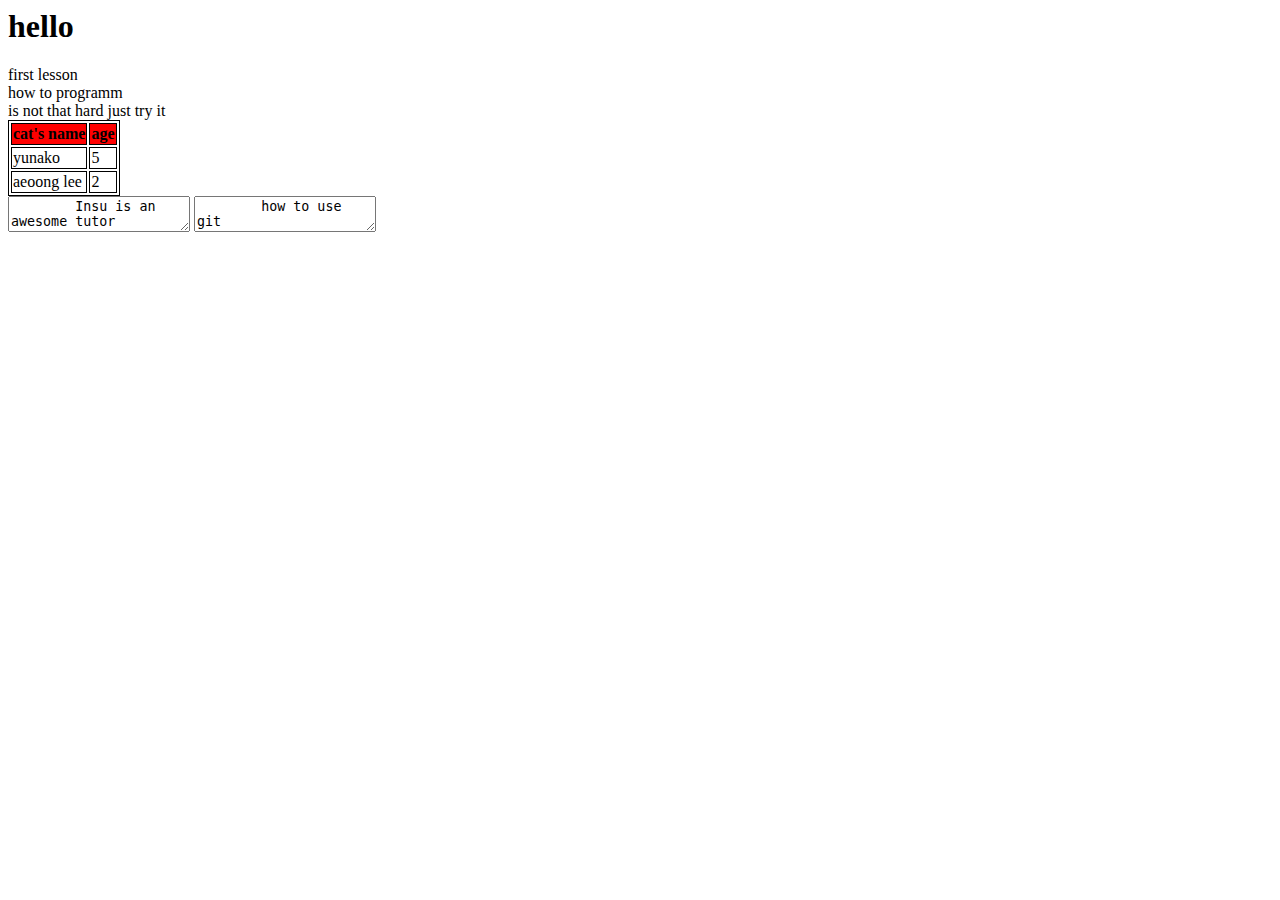
<file: index.html>
<html>
  <head>
    <title>suzy's study</title>
  </head>
  <body>
    <div>
      <h1>hello</h1>
    </div>
    <div>
      first lesson
    </div>
    <div>
      how to programm
    </div>
    <span>
      is not that hard
    </span>
    <span>
      just try it
    </span>
    <div>
      <table id="cat">
        <tr>
          <th>cat's name</th>
          <th>age</th>
        </tr>
        <tr>
          <td>yunako</td>
          <td>5</td>
        </tr>
        <tr>
          <td>aeoong lee</td>
          <td>2</td>
        </tr>
      </table>
      <textarea>
        Insu is an awesome tutor
      </textarea>
      <textarea>
        how to use git
      </textarea>


    </div>
  </body>
  <style>
    table,th,td{
      border: 1px solid black;
    }
    th{
      background-color: red;
    }

  </style>
</html>
</file>
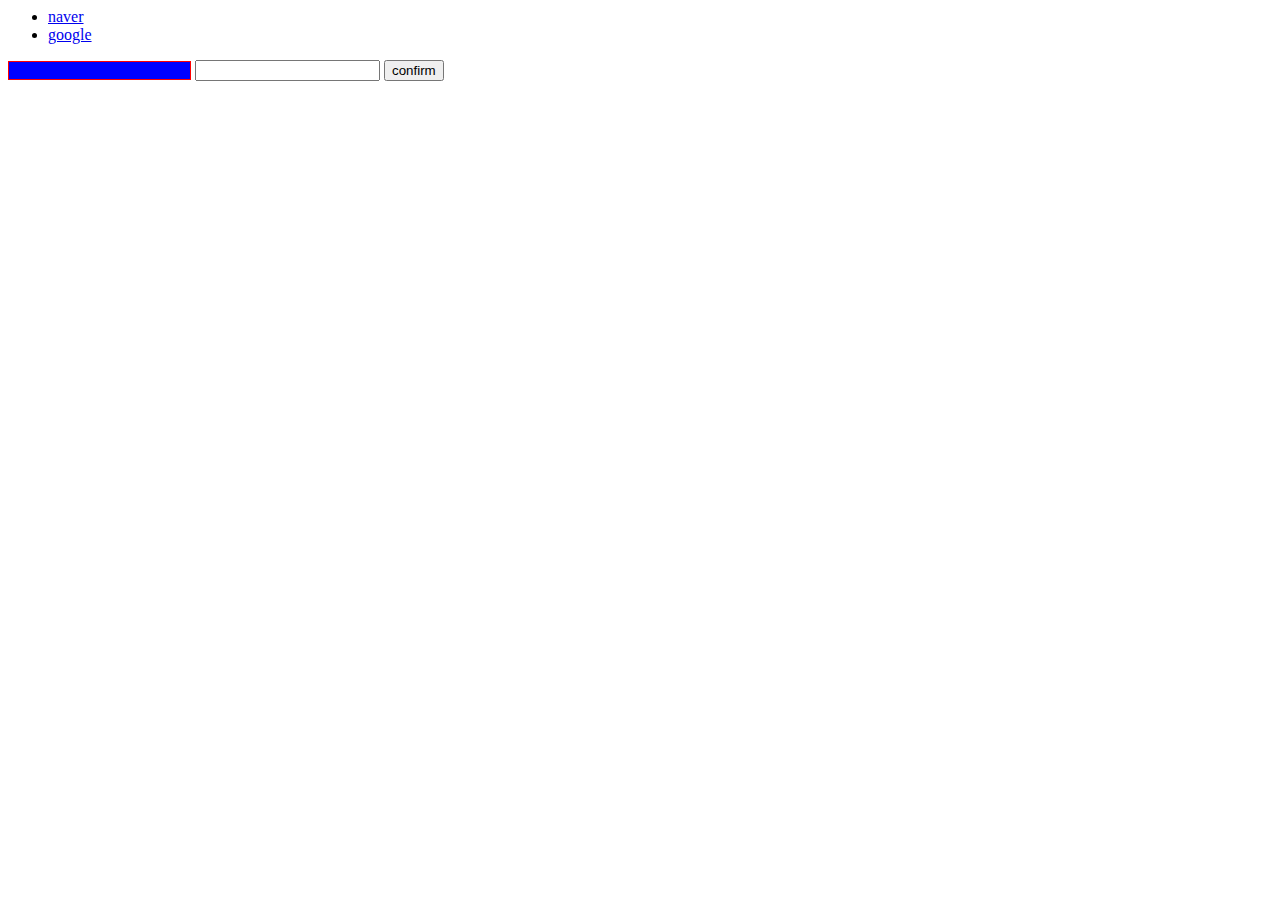
<file: a_tag.html>
<html>
    <head>
      <title>
        a tag and list
      </title>
    </head>
    <body>
      <ul>
      <li><a href="http://www.naver.com">naver</a></li>
      <li><a href="http://www.google.com">google</a></li>
      </ul>
      <input type="text" id="email"/>
      <input type="text" id="password"/>
      <span>
        <input type="button" value="confirm"/>
      </span>
    </body>
    <style>
      #email {
        border : 1px solid red;
        background-color: blue;
      }
    </style>
</html>
</file>
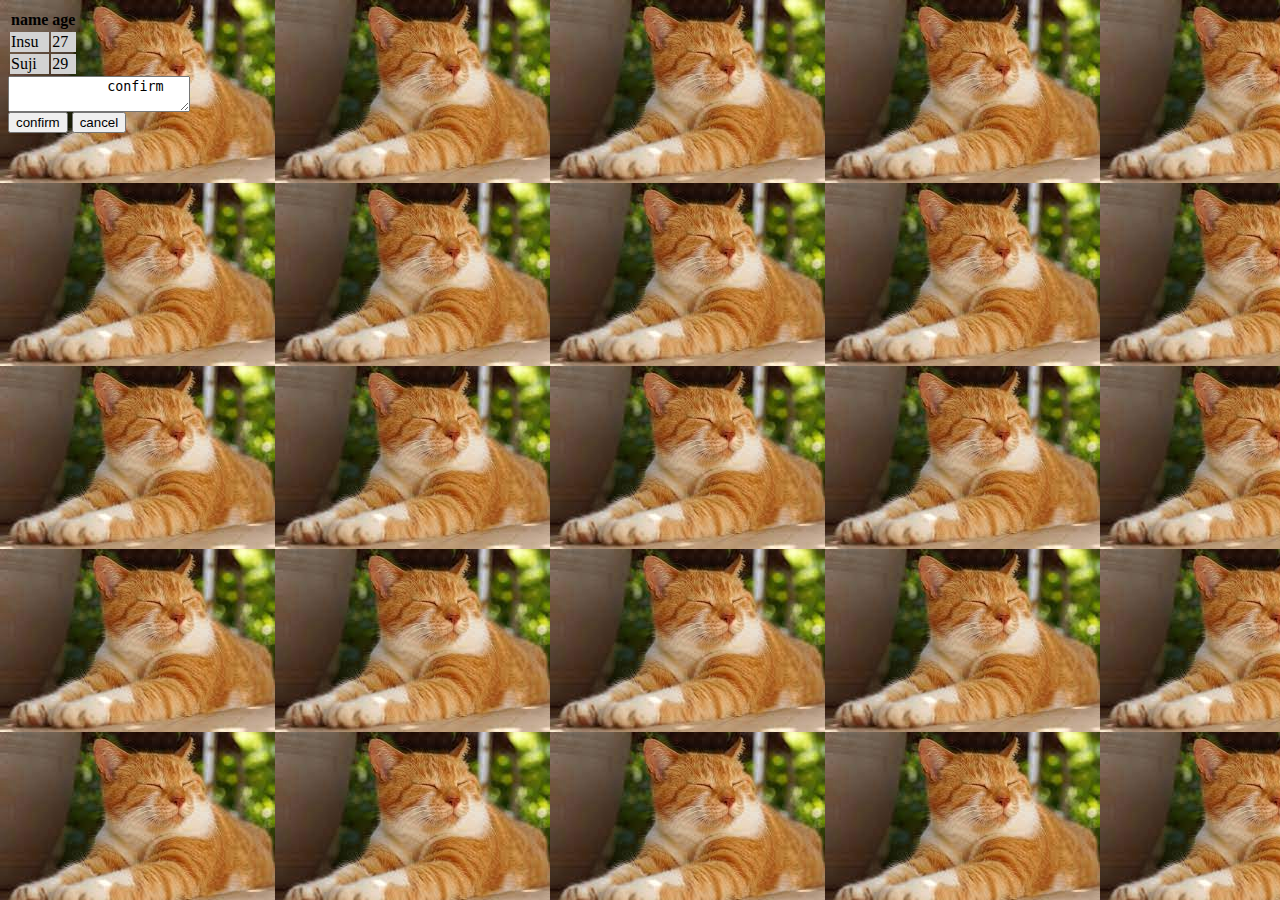
<file: assignment1.html>
<html>
  <head>
    <title>first assignment</title>
  </head>
  <body bgcolor='yellow'>
    <div>
      <table id="homework">
        <tr>
          <th>name</th>
          <th>age</th>
        </tr>
        <tr>
          <td>Insu</td>
          <td>27</td>
        </tr>
        <tr>
          <td>Suji</td>
          <td>29</td>
        </tr>
        </table>
        </div>
        <div>
          <textarea>
            confirm
          </textarea>
        </div>
        <button type="button">confirm</button>
        <span>
        <button type="button">cancel</button>  
        </span>
    </body>
    <style>
      body{
        background-image: url('cheeze.jpeg');
      }

      td{
        background-color:lightgray;
      }
    </style>
</html>
</file>
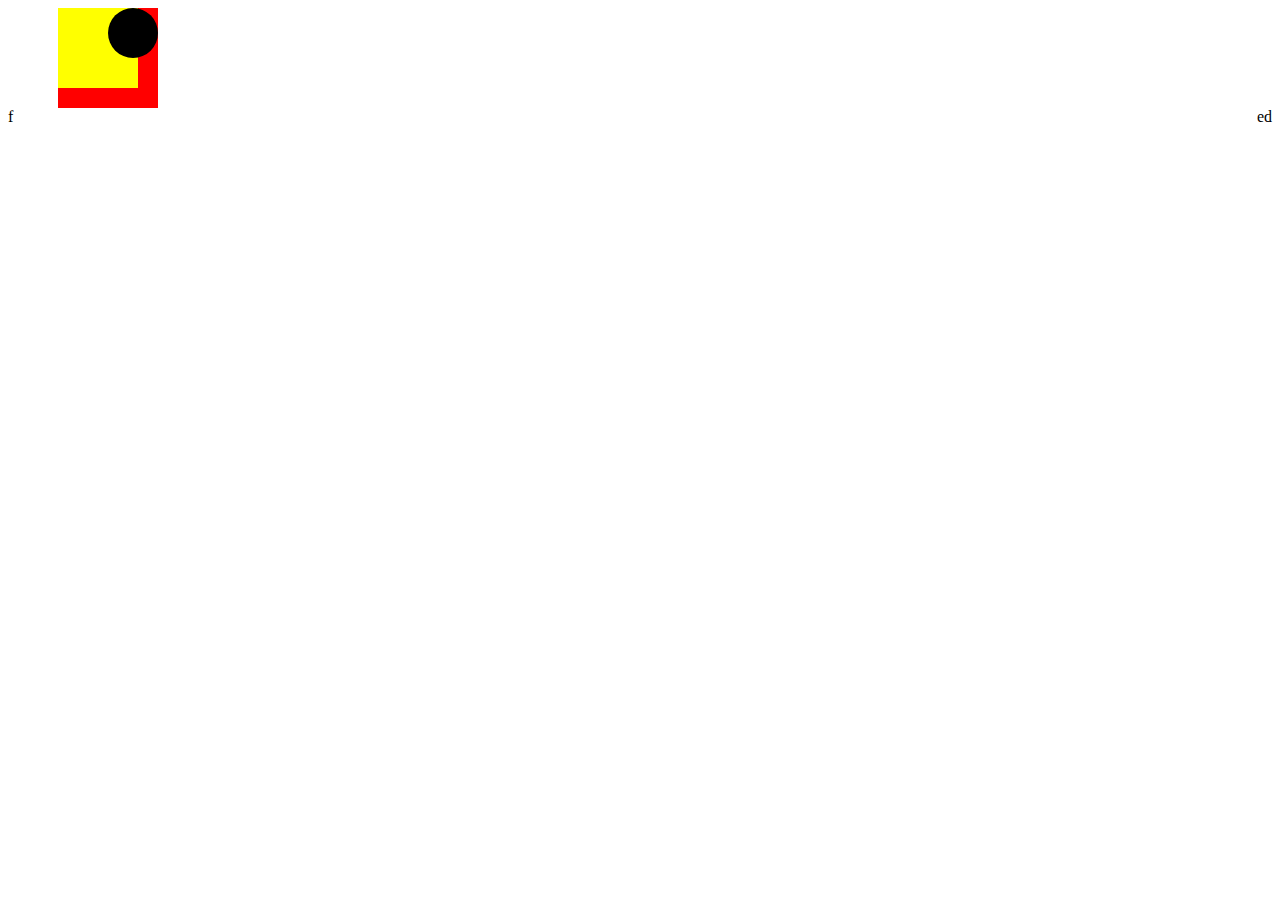
<file: floatexample.html>
<html>
  <head>
  </head>
  <body>
    <div id="a">

      <div id="b">
        <div id = "c">
        </div>
      </div>
    </div>
    <div id="d">
      d
    </div>
    <div id="e">
      e
    </div>
    <div id="f">
      f
    </div>
  </body>
  <style>
    #a{
      background-color: red;
      width:100px;
      height:100px;
      position:relative;
      left:50;


    }
    #b{
      background-color: yellow;
      width:80px;
      height:80px;
    }
    #c{
      background-color: black;
      width:50px;
      height:50px;
      position:absolute;
      right:0;
      border-radius:50px;
    }
    #a:hover{
      opacity:0.5;
    }
    #d{
      float:right;
    }
    #e{
      float:right;
    }
    #f{
      float:left;
    }
  </style>
</html>
</file>
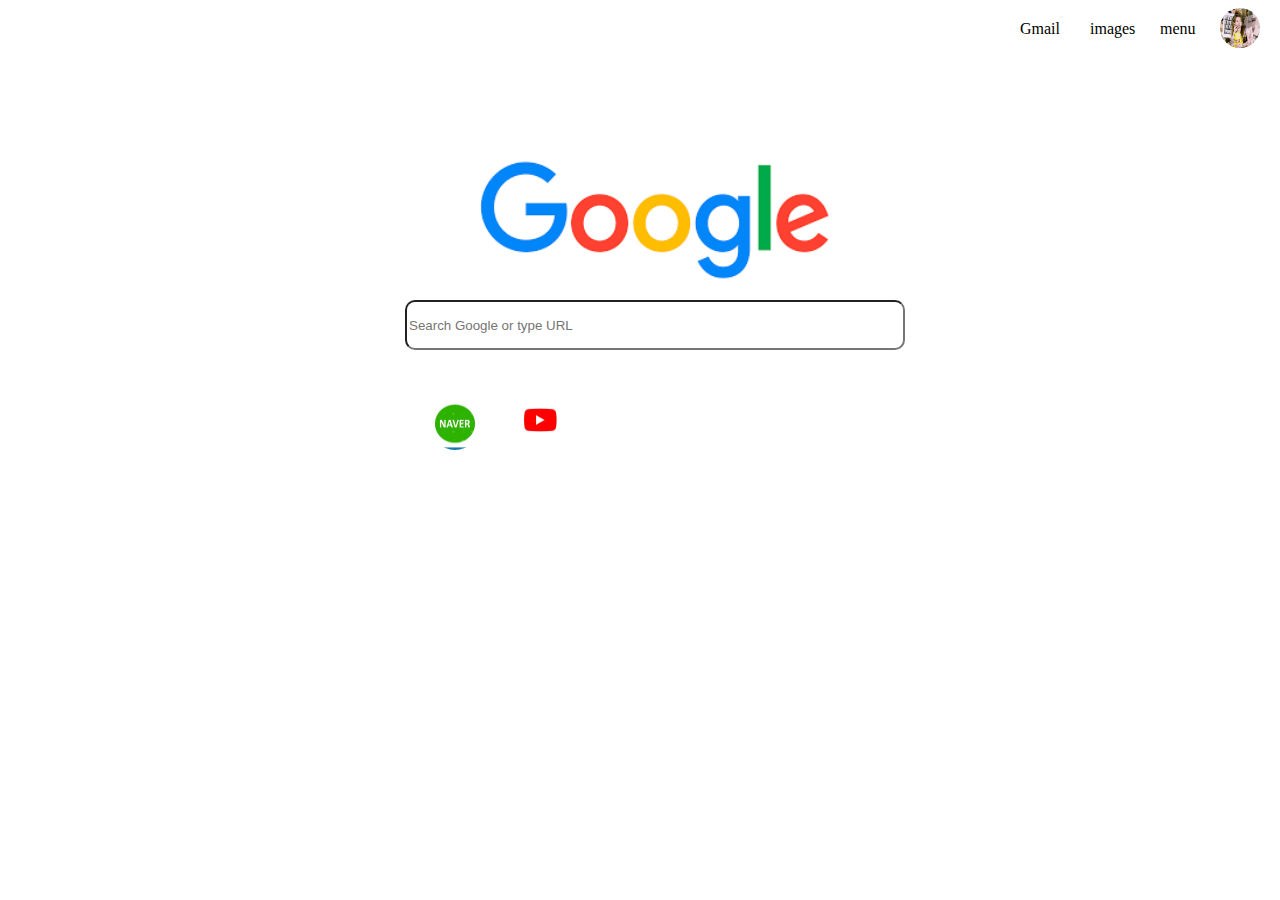
<file: google.html>
<html>
  <head>
    <link rel="stylesheet" type="text/css" href="google.css">
    <title>
      google homepage
    </title>
  </head>
  <body>
    <div id=profile>
      <img src="yerin.jpeg" alt="profile" id="profile">
    </div>
    <div id=menu>
      menu
    </div>
    <div id=images>
      images
    </div>
    <div id=gmail>
      Gmail
    </div>
    <div>
      <a href="http://www.google.com"><img src="googlelogo.png" alt="logo" id="logo"></a>
    </div>
    <div>
      <input type="text" placeholder="Search Google or type URL" id="search"/>
    </div>
    <div id=naver>
      <a href="http://www.naver.com"><img src="naverlogo.jpeg" alt="naver" id="naver"></a>
    </div>
    <div id=youtube>
      <a href="http://www.youtube.com"><img src="youtube.jpeg" alt="youtube" id="youtube"></a>
    </div>

  </body>

</html>
</file>
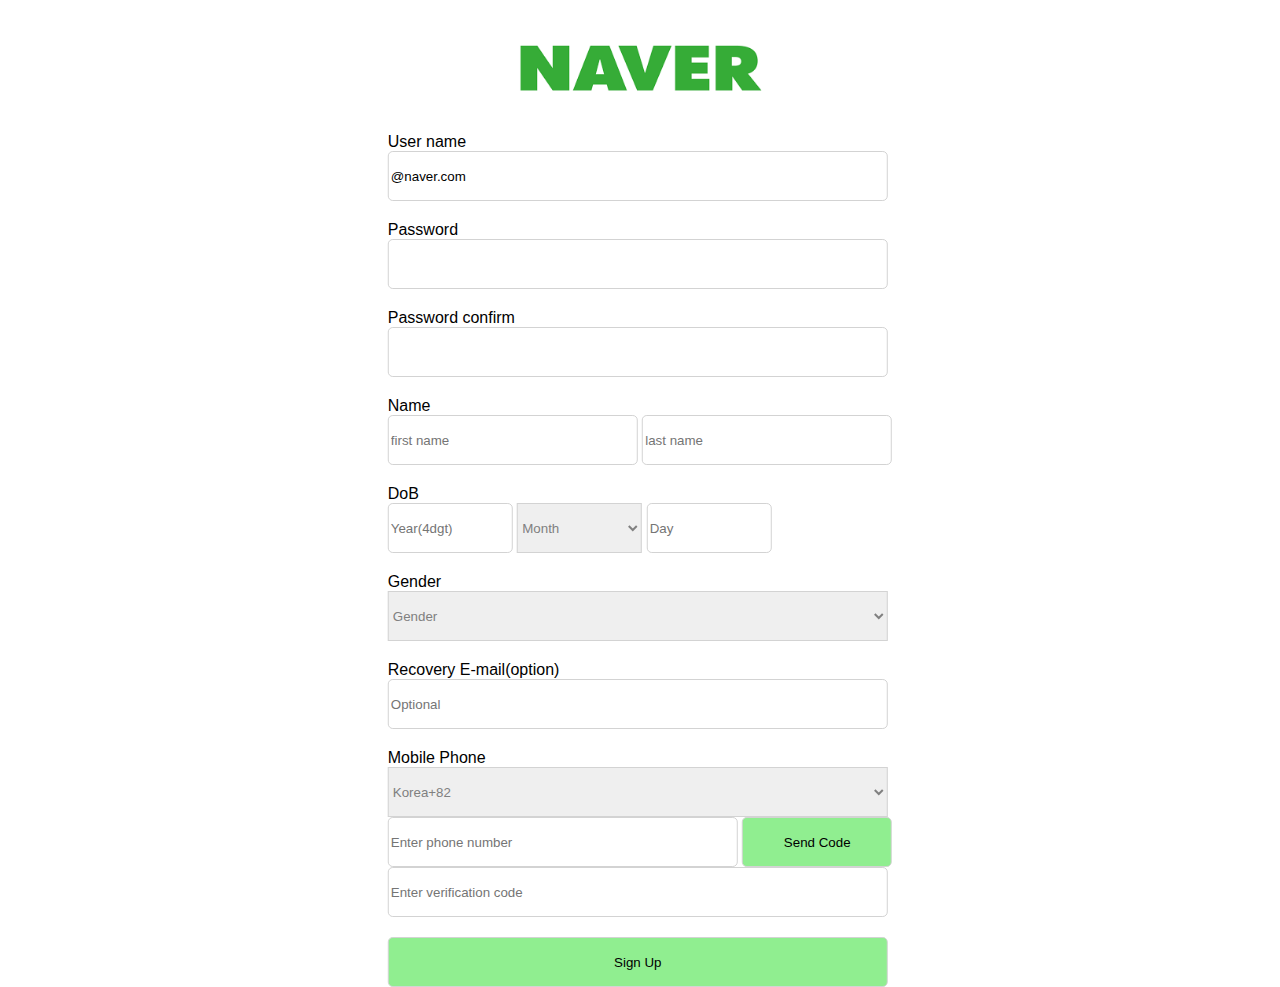
<file: signup.html>
<html>
  <head>
    <link rel="stylesheet" type="text/css" href="signup.css">
    <title>
      naver signup
    </title>
  </head>
  <body>
    <div id ="header">
      <a href="http://www.naver.com"><img src="naver.png" alt="naver" id="naver"></a>
    </div>
    <content>
      <div class = "box">
          User name
        <div>
          <input type="text" id="username" value="@naver.com"/>
        </div>
      </div>
      <div id="passwordbox" class = "box">
        <div>
          Password
        </div>
        <div>
          <input type="password" id="password"/>
        </div>
      </div>
      <div class = "box">
        <div>
          Password confirm
        </div>
        <div>
          <input type="password" id="passwordconfirm"/>
        </div>
      </div>
      <div class="box">
        <div>
          Name
        </div>
        <div>
          <input type="text" placeholder="first name" id="firstname"/>
            <span>
              <input type="text" placeholder="last name" id="lastname"/>
            </span>
        </div>
      </div>
      <div class="box">
        <div>
          DoB
        </div>
        <div>
          <input type="text" placeholder="Year(4dgt)" id="year"/>
          <span>
            <select name="month" id="month">
              <option value="">Month</option>
              <option value="1">1</option>
              <option value="2">2</option>
              <option value="3">3</option>
              <option value="4">4</option>
              <option value="5">5</option>
              <option value="6">6</option>
              <option value="7">7</option>
              <option value="8">8</option>
              <option value="9">9</option>
              <option value="10">10</option>
              <option value="11">11</option>
              <option value="12">12</option>
            </select>
          </span>
          <span>
            <input type="text" placeholder="Day" id="day">
          </span>
        </div>
      </div>
      <div class="box">
        <div>
          Gender
        </div>
        <div>
           <select name="Gender" id="gender">
             <option value="">Gender</option>
             <option value="female">female</option>
             <option value="male">male</option>
             <option value="other">other</option>
           </select>
        </div>
      </div>
      <div class="box">
        <div>
          Recovery E-mail(option)
        </div>
        <div>
          <input type="text" placeholder="Optional" id="recovery">
        </div>
        <div>
        </div>
      </div>
      <div class="box">
        <div>
          Mobile Phone
        </div>
        <div>
          <select name="area code" id="areacode">
            <option value="Korea+82">Korea+82</option>
          </select>
        </div>
        <div>
          <input type="text" placeholder="Enter phone number" id="phonenumber">
          <span>
            <input type="button" value="Send Code" id="sendcode">
          </span>
        </div>
        <div>
          <input type="text" placeholder="Enter verification code" id="veri">
        </div>
      </div>
      <div>
        <input type="button" value="Sign Up" id="signup">
      </div>


    </content>
  </body>
  
</html>
</file>
<file: google.css>
#profile{
  width:40px;
  height:40px;
  border-radius:50px;
  position:absolute;
  right:10;
}
#menu{
  width:40px;
  height:40px;
  position:absolute;
  right:80;
  top:20;
}
#images{
  width:40px;
  height:40px;
  position:absolute;
  right:150;
  top:20;
}
#Gmail{
  width:40px;
  height:40px;
  position:absolute;
  right:220;
  top:20;
}
#logo{
  width:350px;
  height:200px;
  position:absolute;
  right:450;
  top:120;
}
#search{
  width:500px;
  height:50px;
  border-radius:10px;
  position:absolute;
  right:375;
  top:300;
}
#naver{
  width:50px;
  height:50px;
  border-radius:50px;
  position:absolute;
  right:400;
  top:200;
}
#youtube{
  width:40px;
  height:40px;
  border-radius:50px;
  position:absolute;
  right:360;
  top:200;
}
</file>
<file: signup.css>
#header{
  text-align:center;
}
content{
  position:absolute;
  left:50%;
  transform:translate(-50%)
}
#username{
  width:500px;
  height:50px;
}
#password{
  width:500px;
  height:50px;
}
#passwordconfirm{
  width:500px;
  height:50px;
}
#firstname{
  width:250px;
  height:50px;
}
#lastname{
  width:250px;
  height:50px;
}
#year{
  width:125px;
  height:50px;
}
#month{
  width:125px;
  height:50px;
}
#day{
  width:125px;
  height:50px;
}
#naver{
  width:250px;
}
input{
  border:1px solid lightgrey
}
select{
  border:1px solid lightgrey;
  color:grey;
}
#gender{
  width:500px;
  height:50px;
}
#recovery{
  width:500px;
  height:50px;
}
#areacode{
  width:500px;
  height:50px;
}
#phonenumber{
  width:350px;
  height:50px;
}
#sendcode{
  width:150px;
  height:50px;
  background-color:lightgreen;
}
#veri{
  width:500px;
  height:50px;
}
#signup{
  width:500px;
  height:50px;
  background-color:lightgreen;
}
#un{
  /*text-align:left;*/
}
#username-box{
  /*text-align: center;
  width:460px;*/
}
.box{
  Margin-bottom:20px;
}
div{
  font-family: arial, sans-serif;
}
input{
  border-radius:5px;
}
</file>
